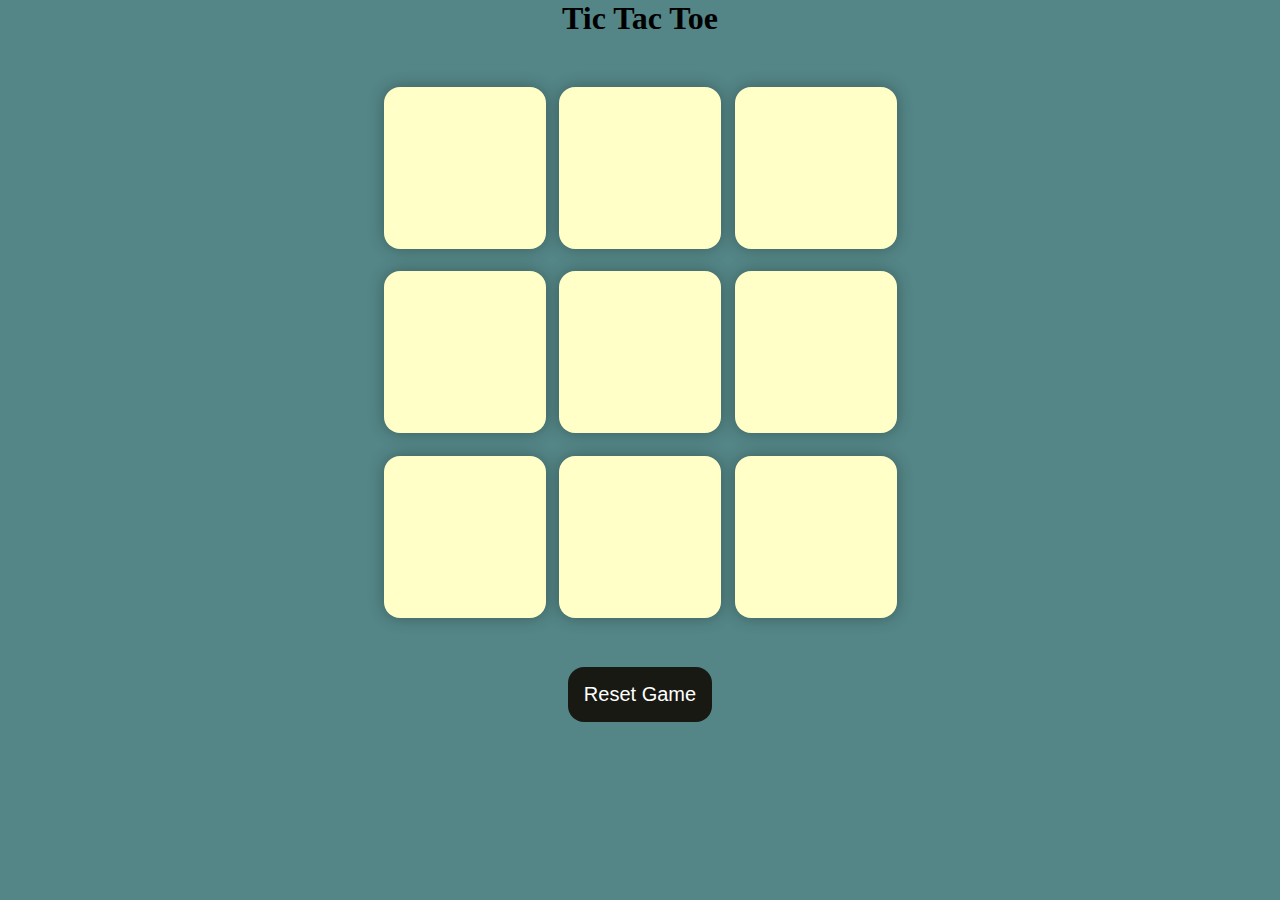
<file: TicTacToe/index.html>
<!DOCTYPE html>
<html lang="en">
  <head>
    <meta charset="UTF-8" />
    <meta name="viewport" content="width=device-width, initial-scale=1.0" />
    <title>Tic-Tac-Toe Game</title>
    <link rel="stylesheet" href="style.css" />
  </head>
  <body>
    <div class="msg-container hide">
      <p id="msg">Winner</p>
      <button id="new-btn">New Game</button>
    </div>
    <main>
      <h1>Tic Tac Toe</h1>
      <div class="container">
        <div class="game">
          <button class="box"></button>
          <button class="box"></button>
          <button class="box"></button>
          <button class="box"></button>
          <button class="box"></button>
          <button class="box"></button>
          <button class="box"></button>
          <button class="box"></button>
          <button class="box"></button>
        </div>
      </div>
      <button id="reset-btn">Reset Game</button>
    </main>
    <script src="main.js"></script>
  </body>
</html>
</file>
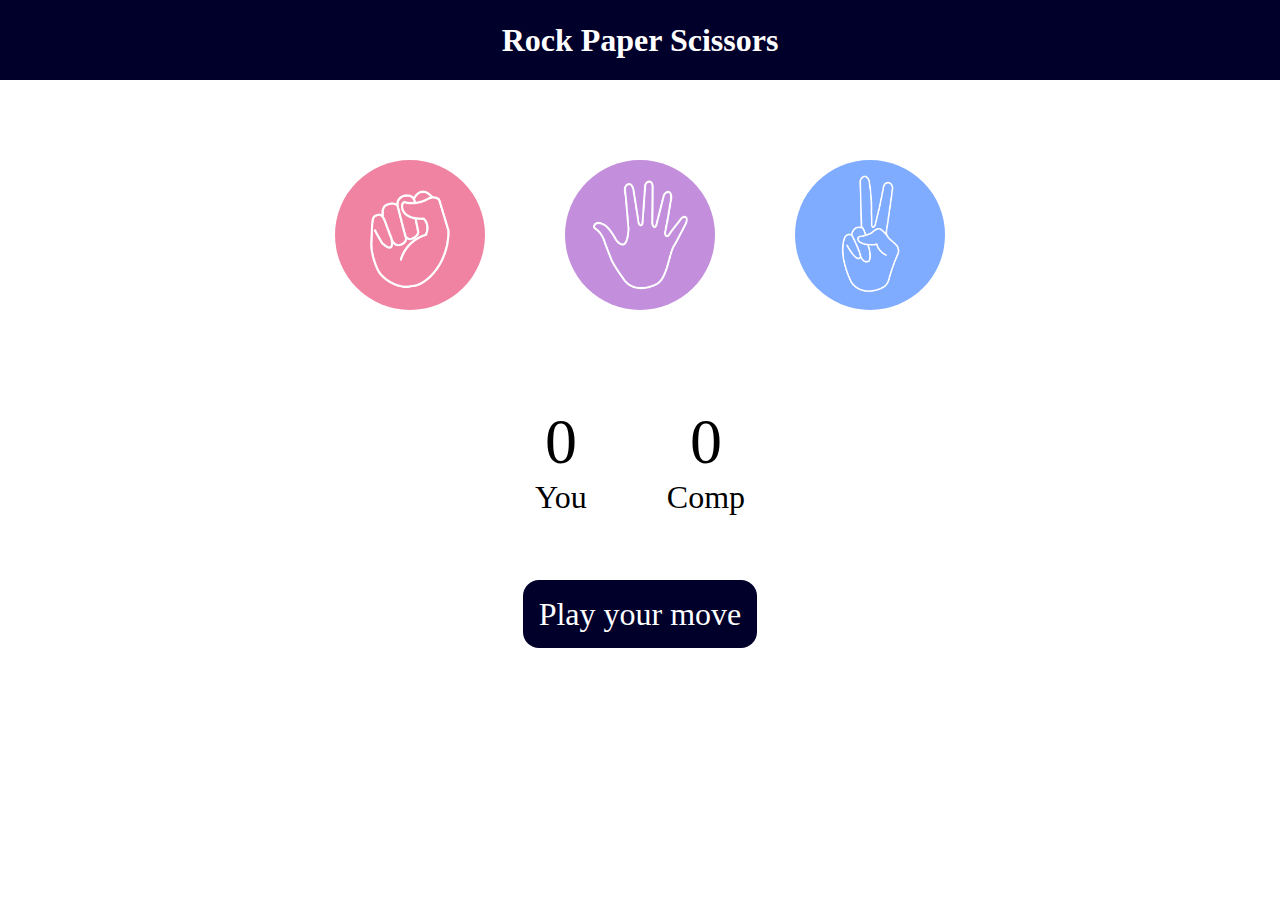
<file: RockPaperScissor/game.html>
<!DOCTYPE html>
<html lang="en">
<head>
    <meta charset="UTF-8">
    <meta name="viewport" content="width=device-width, initial-scale=1.0">
    <title>Rock Paper Scissor</title>
    <link rel="stylesheet" href="game.css">
</head>
<body>


        <h1>Rock Paper Scissors</h1>
            
        <div class="choices">
    
            <div class="choice" id="rock">
                <img src="rock.png" alt="" srcset="">
            </div>
    
            <div class="choice" id="paper">
                    <img src="paper.png" alt="" srcset="">
            </div>
    
            <div class="choice" id="scissors">
                <img src="scissors.png" alt="" srcset="">
            </div>
    
        </div>
            
        <div class="score-board">
    
            <div class="score">
                <p id="user-score">0</p>
                <p>You</p>
            </div>
    
            <div class="score">
                <p id="comp-score">0</p>
                <p>Comp</p>
            </div>
    
        </div>
    
        <div class="msg-container">
            <p id="msg">Play your move</p>
        </div> 


    <script src="game.js"></script>


</body>
</html
</file>
<file: TicTacToe/style.css>
* {
    margin: 0;
    padding: 0;
  }
  
  body {
    background-color: #548687;
    text-align: center;
  }
  
  .container {
    height: 70vh;
    display: flex;
  
    justify-content: center;
    align-items: center;
  }
  
  .game {
    height: 60vmin;
    width: 60vmin;
    display: flex;
    flex-wrap: wrap;
    justify-content: center;
    align-items: center;
    gap: 1.5vmin;
  }
  
  .box {
    height: 18vmin;
    width: 18vmin;
    border-radius: 1rem;
    border: none;
    box-shadow: 0 0 1rem rgba(0, 0, 0, 0.3);
    font-size: 8vmin;
    color: #b0413e;
    background-color: #ffffc7;
  }
  
  #reset-btn {
    padding: 1rem;
    font-size: 1.25rem;
    background-color: #191913;
    color: #fff;
    border-radius: 1rem;
    border: none;
  }
  
  #new-btn {
    padding: 1rem;
    font-size: 1.25rem;
    background-color: #191913;
    color: #fff;
    border-radius: 1rem;
    border: none;
  }
  
  #msg {
    color: #ffffc7;
    font-size: 5vmin;
  }
  
  .msg-container {
    height: 100vmin;
    display: flex;
    justify-content: center;
    align-items: center;
    flex-direction: column;
    gap: 4rem;
  }
  
  .hide {
    display: none;
  }
</file>
<file: RockPaperScissor/game.css>
*{
    margin: 0;
    padding: 0;
    text-align: center;
}


h1{
    background-color: rgb(0, 0, 43);
    color: white;
    display: flex;
    justify-content: center;
    height: 5rem;
    line-height: 5rem;
}

.choice{
    height: 165px;
    width: 165x;
}

.choice:hover{
    opacity: 0.5;
    cursor: pointer;
}

img{
    height: 150px;
    width: 150px;
    object-fit: cover;
    border-radius: 50%;
}

.choices{
    display: flex;
    justify-content: center;
    align-items: center;
    gap: 5rem;
    margin: 80px;
}

.score-board{
    display: flex;
    justify-content: center;
    align-items: center;
    font-size: 2rem;
    margin-top: 3rem;
    gap: 5rem;
}

#user-score{
    font-size: 4rem;
}

#comp-score{
    font-size: 4rem;
}

.msg-container{
    margin-top: 5rem;
}

#msg{
    background-color: rgb(0, 0, 43) ;
    color: white;
    font-size: 2rem;
    margin-top: 5rem;
    display: inline;
    padding: 1rem;
    border-radius: 1rem;
}
</file>
